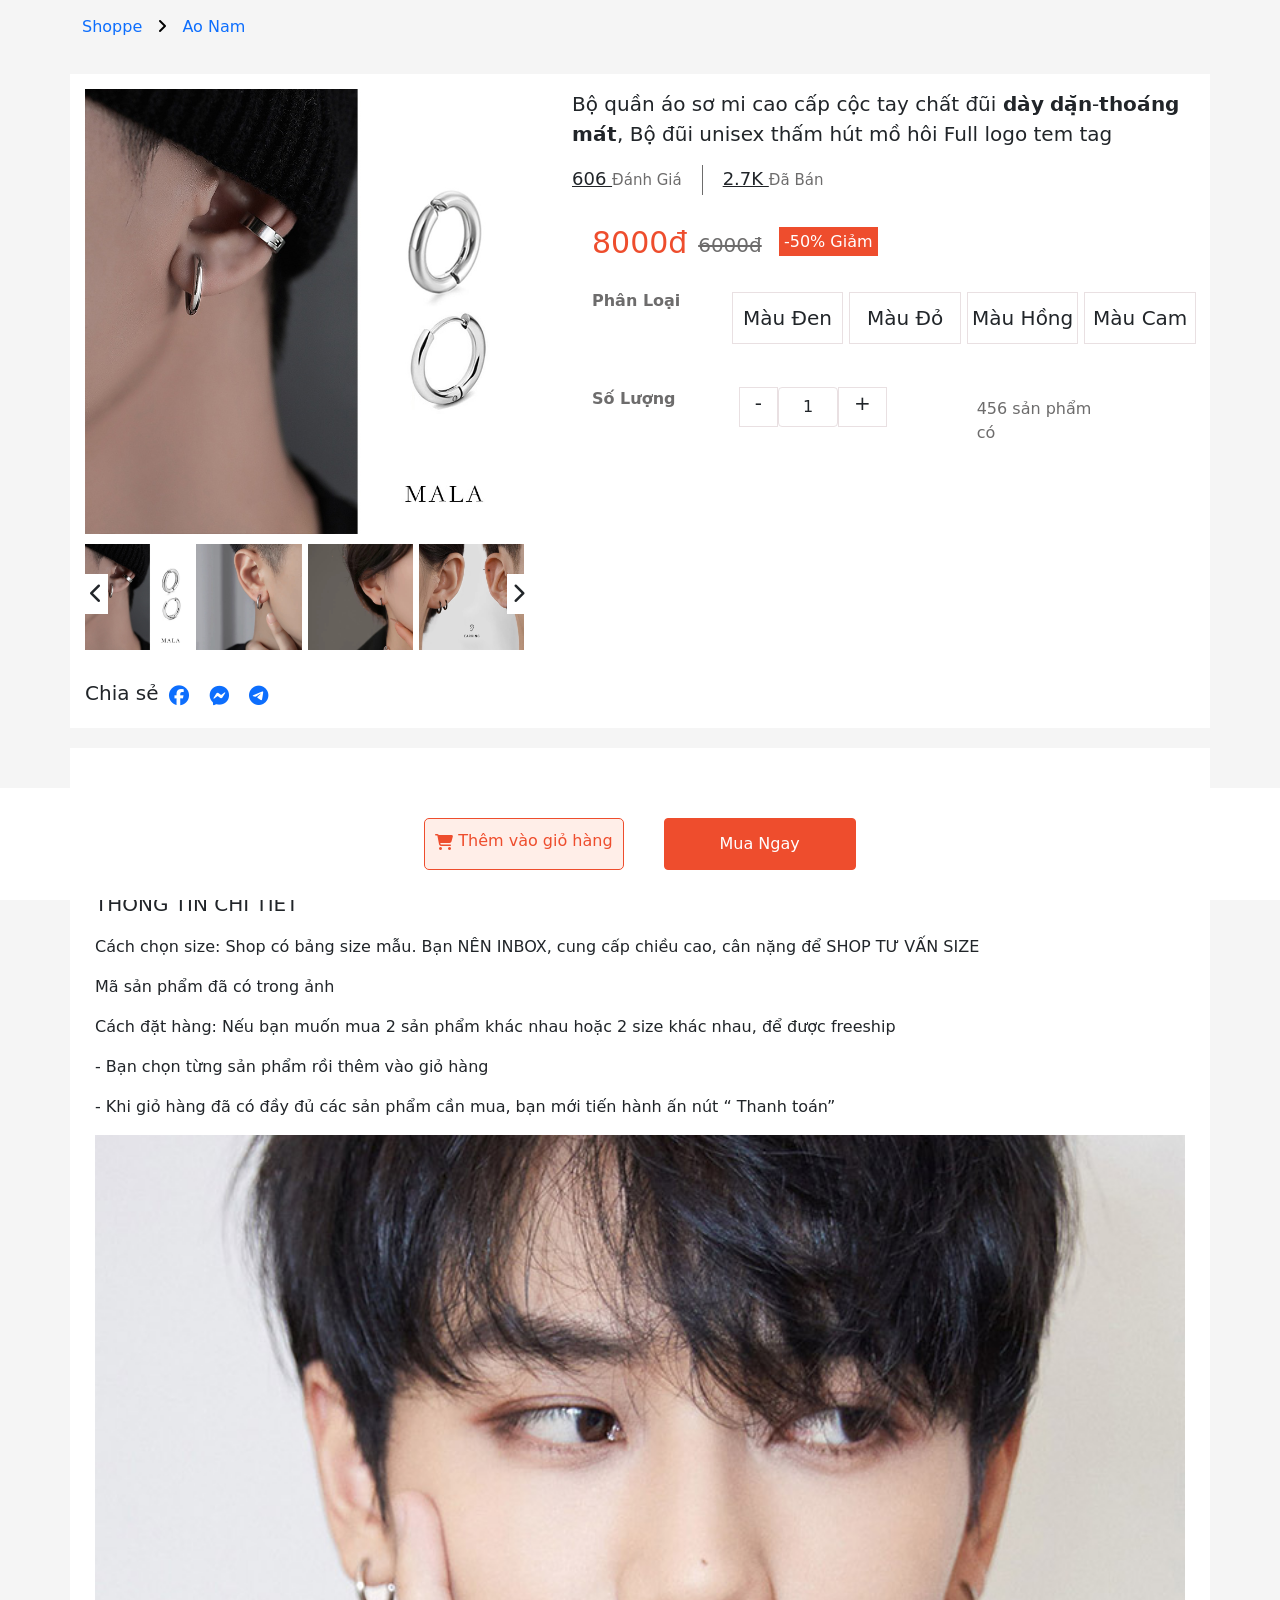
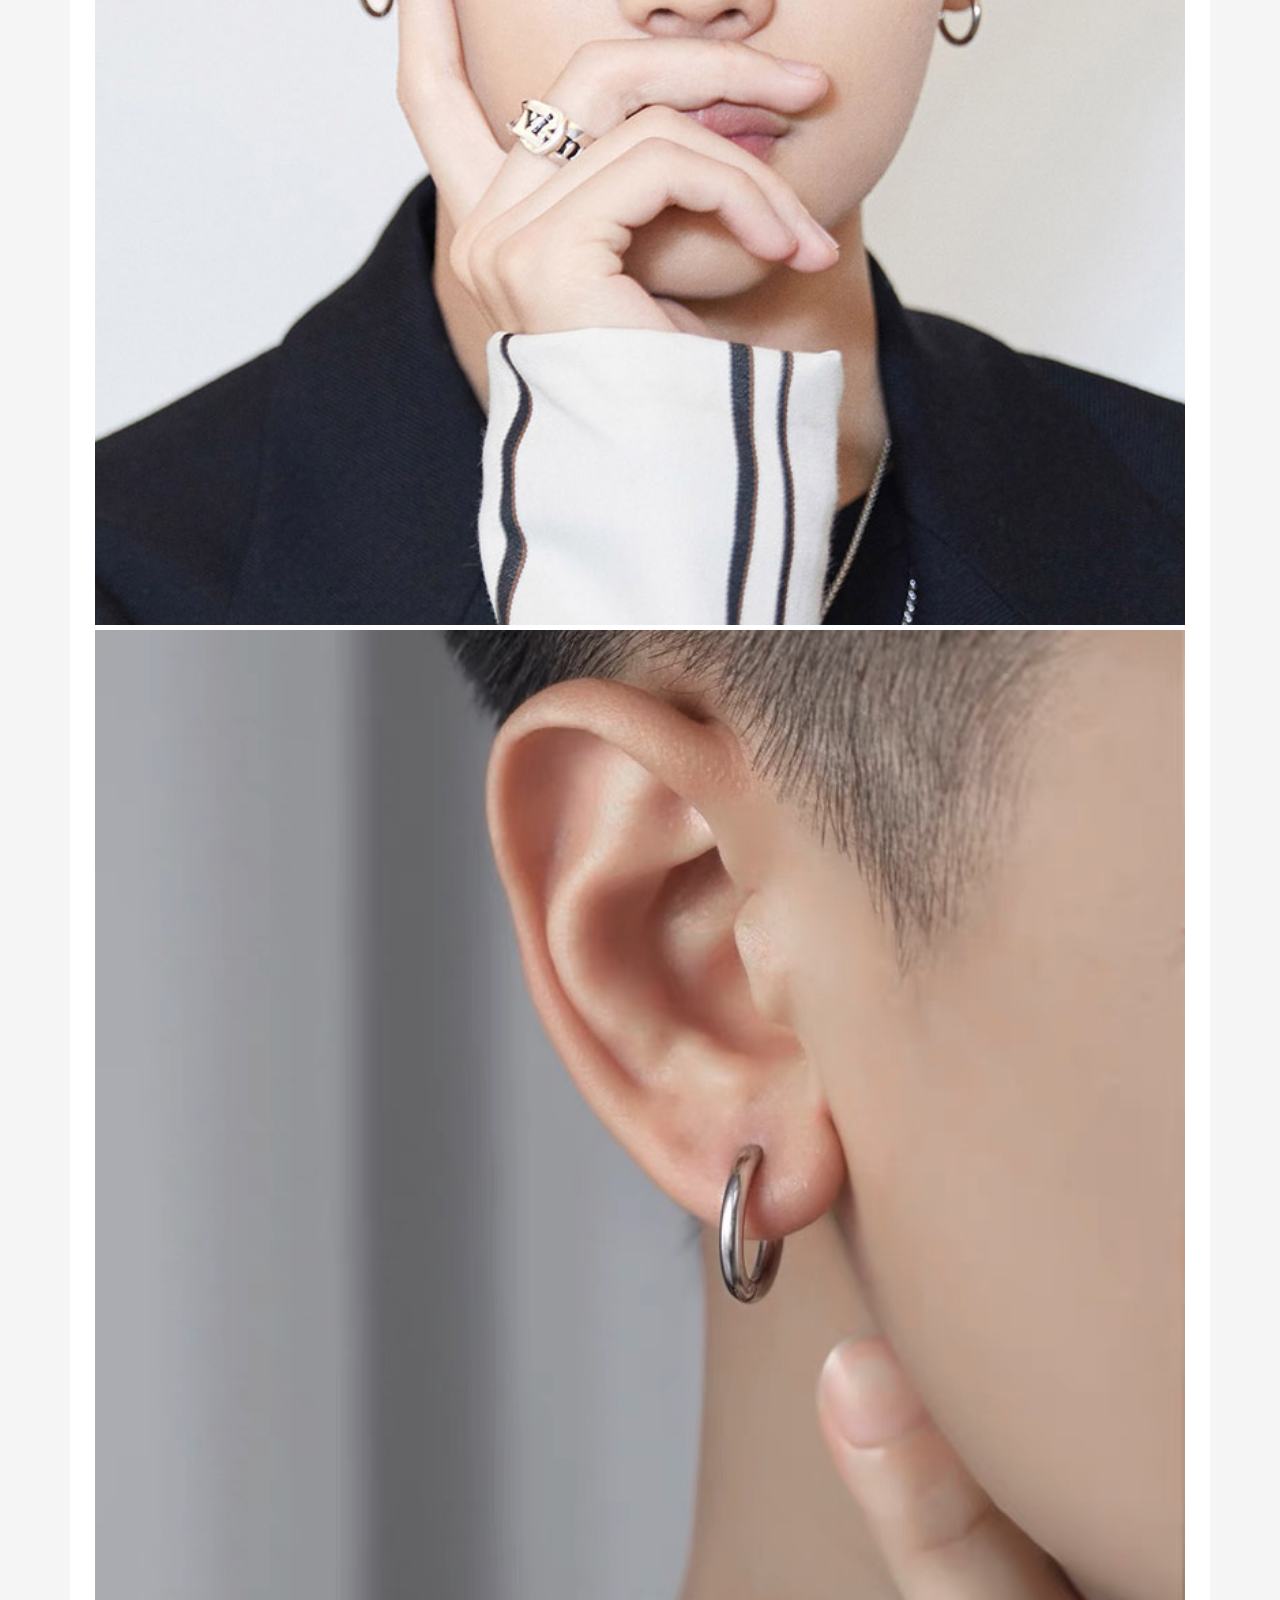
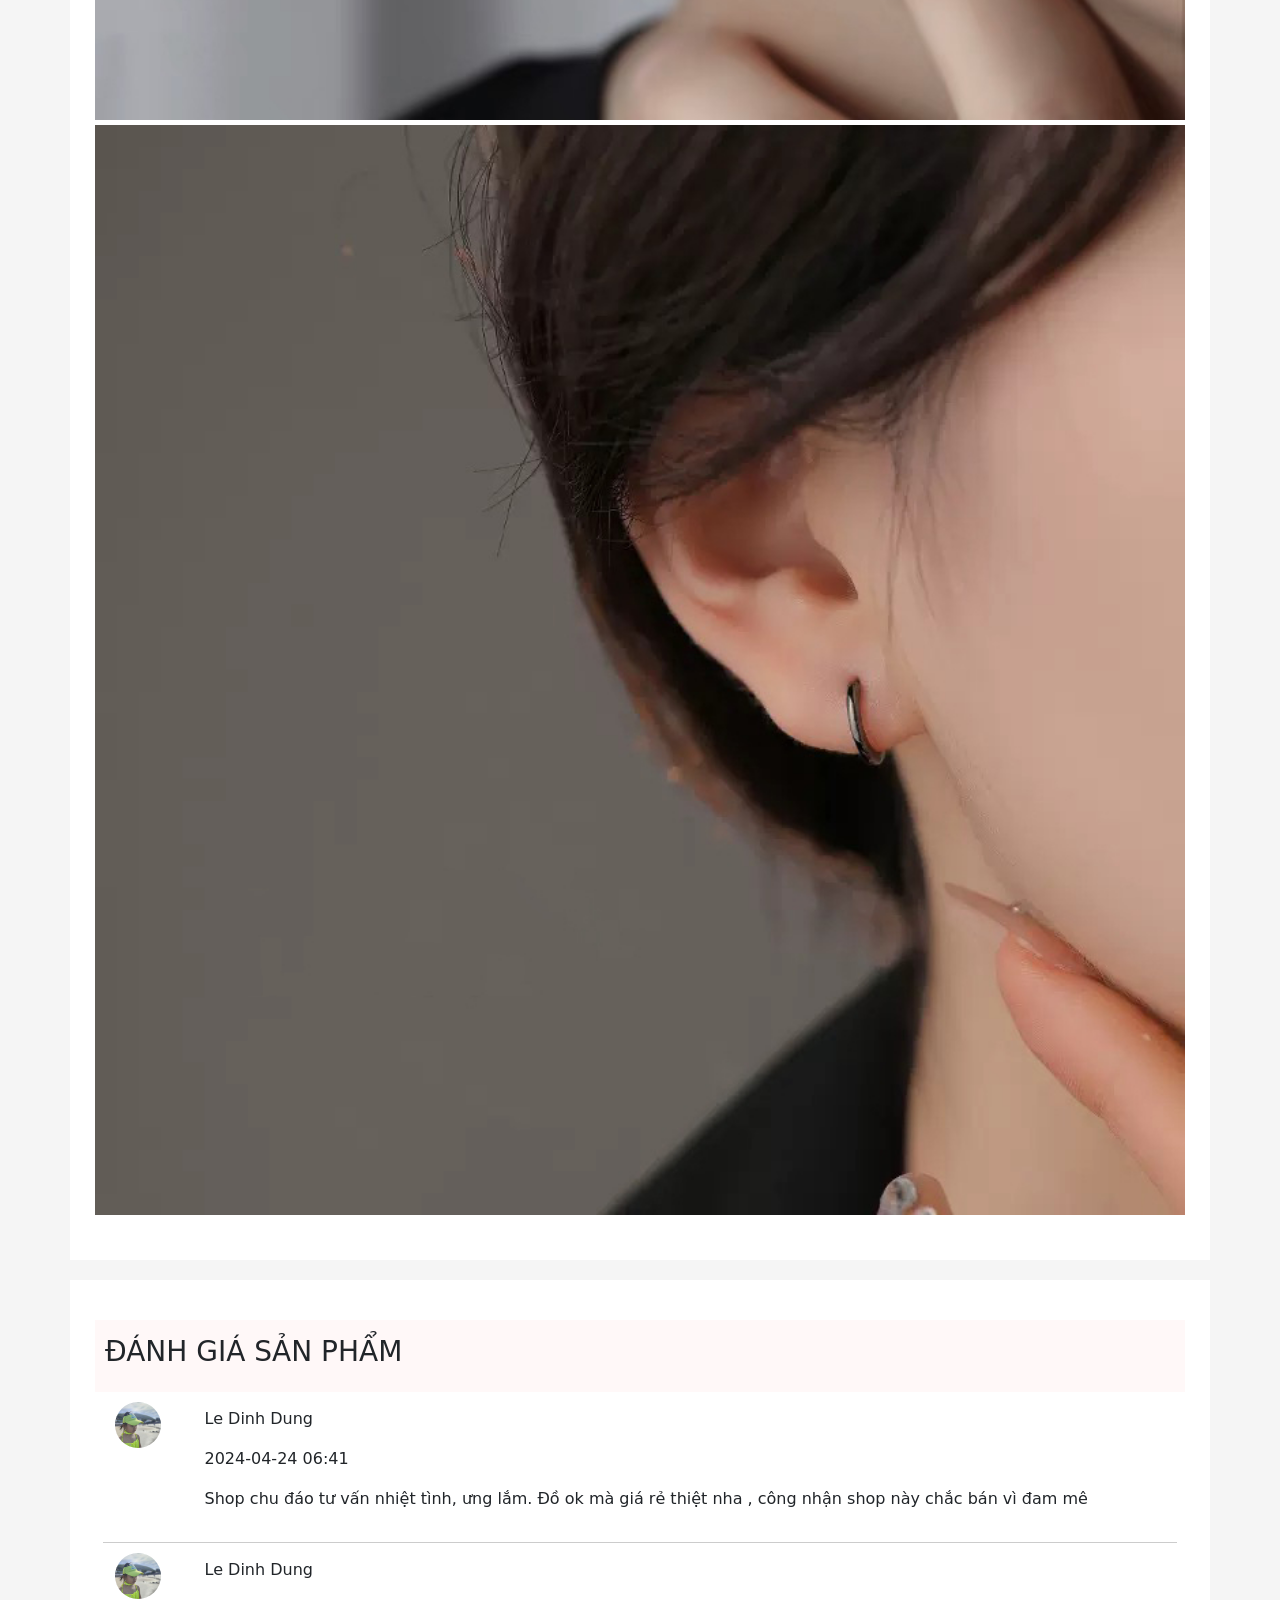
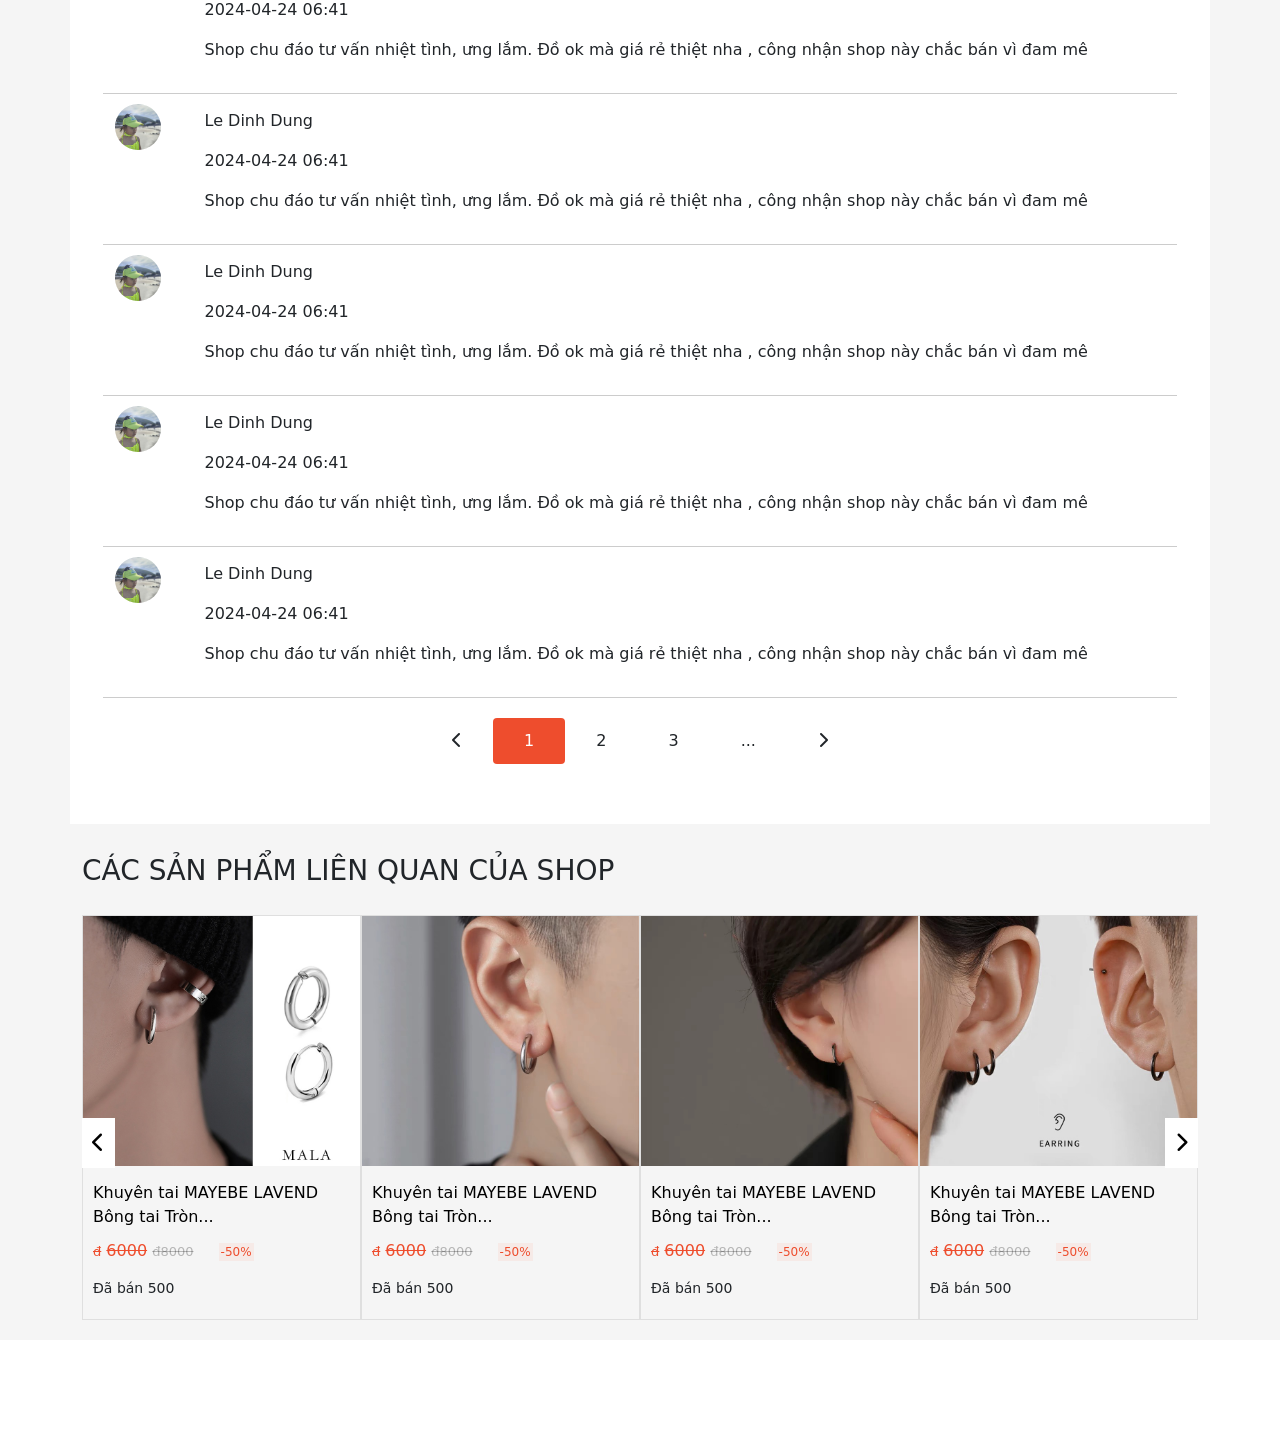
<file: index.html>
<!DOCTYPE html>
<html lang="en">
<head>
    <meta charset="UTF-8">
    <meta name="viewport" content="width=device-width, initial-scale=1.0">
    <title>Document</title>
    <link rel="stylesheet" href="./css/style.css">
    <link rel="stylesheet" href="./bootstrap-5.0.2-dist/css/bootstrap.min.css">
    <link rel="stylesheet" href="./fontawesome-free-6.5.2-web/css/all.min.css">
</head>
<body>
    <div class="product-detail">
            <div class="container container-mobile">
                <div class="row page-product__breadcrumb">
                    <div class="col-md-12 ">
                        <a href="" class="page-product-breadcrumb__item">Shoppe</a>
                        <a href="" class="page-product-breadcrumb__item"><i class="fa-solid fa-angle-right"></i></a>
                        <a href="" class="page-product-breadcrumb__item">Ao Nam</a>
                    </div>
                </div>
                <div class="row product-briefing">
                    <div class="col-md-5 list-img__product">
                        <div class="shopee-image-container">
                            <img width="100%" class="img-product__big" src="./img/d652c0b51bca7db8113ffdc261a8ef00.jpg" alt="">
                        </div>
                        <div class="slider-img d-flex">
                            <div class="btn-slider prev-img__product">
                                <i class="fa-solid fa-chevron-left"></i>
                            </div>
                            <div class="img-item d-flex" id="thumbnails">                     
                                <div class="thumbnail mb-3">
                                    <img width="95%" src="./img/d652c0b51bca7db8113ffdc261a8ef00.jpg" class="img-fluid small-image img-product" alt="Small Image 1">
                                </div>
                                <div class="thumbnail mb-3">
                                    <img width="95%" src="./img/cn-11134207-7r98o-llwynxroayw23f.jpg" class="img-fluid small-image img-product" alt="Small Image 1">
                                </div>
                                <div class="thumbnail mb-3">
                                    <img width="95%" src="./img/cn-11134207-7r98o-llwynxrocdgi6d.jpg" class="img-fluid small-image img-product" alt="Small Image 1">
                                </div>
                                <div class="thumbnail mb-3">
                                    <img width="95%" src="./img/cn-11134207-7r98o-llx174wvia7639.jpg" class="img-fluid small-image img-product" alt="Small Image 1">
                                </div>
                                <div class="thumbnail mb-3">
                                    <img width="95%" src="./img/cn-11134207-7r98o-llwynxro6r6qc8.jpg" class="img-fluid small-image img-product selected-img" alt="Small Image 1">
                                </div>
                              
                            </div>
                            <div class="btn-slider next-img__product">
                                <i class="fa-solid fa-chevron-right"></i>
                            </div>
                        </div>
                        <div class="share d-flex">
                            <h3 class="text-share">Chia sẻ</h3>
                            <div class="icon-shares d-flex">
                                <a href="" class="icon-share"><i class="fa-brands fa-facebook"></i></a>
                                <a href=""class="icon-share"><i class="fa-brands fa-facebook-messenger"></i></a>
                                <a href=""class="icon-share"><i class="fa-brands fa-telegram"></i></a>
                                
                            </div>
                        </div>
                      
                    </div>
                    <div class="col-md-7">
                        <div class="inf-product">
                            <div class="name-product">
                                <span class="text-name">Bộ quần áo sơ mi cao cấp cộc tay chất đũi 𝗱𝗮̀𝘆 𝗱𝗮̣̆𝗻-𝘁𝗵𝗼𝗮́𝗻𝗴 𝗺𝗮́𝘁, Bộ đũi unisex thấm hút mồ hôi Full logo tem tag</span>
                            </div>
                            <div class="product-statistical d-flex">
                                    <div class="review">
                                        <span class="number-review text-number">606 </span> 
                                        <span class="text-review text-statistical">Đánh Giá</span>
                                    </div>
                                    <div class="container-dash">
    
                                    </div>
                                    <div class="sold">
                                        <span class="number-sold text-number">2.7K </span> 
                                        <span class="text-sold text-statistical">  Đã Bán</span>
                                    </div>
                            </div>
                            <div class="container-inf__product">
                                <div class="price d-flex">
                                    <div class="row">
                                        <div class="col-3 col-md-3 cost">
                                            <span>8000đ</span>
                                        </div>
                                        <div class="col-2 col-md-2 price-sell">
                                            <span class="text-product__commont">6000đ</span>
                                        </div>
                                        <div class="col-5 col-md-5 container-discount">
                                            <span class="percent-discount">-50% Giảm</span>
                                        </div>
                                    </div>
                                </div>
                                <div class="color-product">
                                    <div class="row">
                                        <div class="col-md-3">
                                            <p class="title-color">Phân Loại</p>
                                        </div>
                                        <div class="col-md-9">
                                            <div class="row container-color">
                                                <div class="col-3 col-sm-3 col-md-3 select-color">
                                                    <p class="name-color">Màu Đen</p>
                                                </div>
                                                <div class="col-3 col-sm-3 col-md-3 select-color">
                                                    <p class="name-color">Màu Đỏ</p>
                                                </div>
                                                <div class="col-3 col-sm-3 col-md-3 select-color">
                                                    <p class="name-color">Màu Hồng</p>
                                                </div>
                                                <div class="col-3 col-sm-3 col-md-3 select-color">
                                                    <p class="name-color">Màu Cam</p>
                                                </div>
                                            </div>
                                            
                                        </div>
                                    </div>
                                </div>
                                <div class="quantity-product">
                                    <div class="row">
                                        <div class="col-md-3">
                                            <p class="title-quantity">Số Lượng</p>
                                        </div>
                                        <div class="col-md-9">
                                            <div class="row">
                                                <div class="col-12 col-sm-6 col-md-5 input_quantity">
                                                    <div class="d-flex btn-input__quantity">
                                                        <div class="btn-quantity reduce">-</div>
                                                        <div class="show-quantity">
                                                            <input class="form-control quantity-product__buy" type="text" value="1">
                                                        </div>
                                                        <div class="btn-quantity increase">+</div>
                                                    </div>
                                                </div>
                                                <div class="col-12 col-sm-6 col-md-7">
                                                    <div class="product-availability">
                                                        <p class="text-product__availability">456 sản phẩm có</p>
                                                    </div>
                                                </div>
                                            </div>
                                        </div>
                                    </div>
                                </div>
                                
                            </div>
                        </div>
                    </div>
                </div>
                
                <div class="row container-description__product">
                        <div class="inf-product__description">
                            <div class="header-product__description">
                                <h3 class="title-header__description">MÔ TẢ SẢN PHẨM</h3>
                            </div>
                            <div class="content-inf-product__description">
                                <div class="text-inf-product__description">
                                    <p class="title-text">THÔNG TIN CHI TIẾT</p>
                                    <p class="text-product__description">Cách chọn size: Shop có bảng size mẫu. Bạn NÊN INBOX, cung cấp chiều cao, cân nặng để SHOP TƯ VẤN SIZE</p>
                                    <p class="text-product__description">Mã sản phẩm đã có trong ảnh</p>
                                    <p class="text-product__description">Cách đặt hàng: Nếu bạn muốn mua 2 sản phẩm khác nhau hoặc 2 size khác nhau, để được freeship</p>
                                    <p class="text-product__description">- Bạn chọn từng sản phẩm rồi thêm vào giỏ hàng</p>
                                    <p class="text-product__description">- Khi giỏ hàng đã có đầy đủ các sản phẩm cần mua, bạn mới tiến hành ấn nút “ Thanh toán”</p>
                                    <div class="list-img-product">
                                        <img width="100%" class="img-product" src="./img/cn-11134207-7r98o-llwynxro6r6qc8.jpg" alt="">
                                        <img width="100%" class="img-product" src="./img/cn-11134207-7r98o-llwynxroayw23f.jpg" alt="">
                                        <img width="100%" class="img-product" src="./img/cn-11134207-7r98o-llwynxrocdgi6d.jpg" alt="">
                                    </div>
                                </div>
                                <div class="container-toggle">
                                    <button id="toggle-details" class="btn btn-toggle">Xem thêm</button>
                                </div>
                               
                            </div>
                        </div>
                </div>
                <div class="row container-review__product">
                    <div class="review-product">
                        <div class="header-review__product">
                            <h3 class="title-header__review">ĐÁNH GIÁ SẢN PHẨM</h3>
                        </div>
                        <div class="content-product__review">
                            <div class="list-review__product">
                                <div class="item-review__product">
                                    <div class="row inf-review__product">
                                        <div class="col-md-1">
                                            <img src="./img/nguoi.jpg" class="avatar-review" alt="">
                                        </div>
                                        <div class="col-md-11">
                                            <div class="inf-review">
                                                <div class="name-user__review">
                                                    <p class="text-name">Le Dinh Dung</p>
                                                </div>
                                                <div class="time-user__review">
                                                    <p class="time-review">2024-04-24 06:41</p>
                                                </div>
                                                <div class="content-review">
                                                    <p class="text-content">Shop chu đáo tư vấn nhiệt tình, ưng lắm. Đồ ok mà giá rẻ thiệt nha , công nhận shop này chắc bán vì đam mê</p>
                                                </div>
                                            </div>
                                        </div>
                                    </div>
                                    <div class="row inf-review__product">
                                        <div class="col-md-1">
                                            <img src="./img/nguoi.jpg" class="avatar-review" alt="">
                                        </div>
                                        <div class="col-md-11">
                                            <div class="inf-review">
                                                <div class="name-user__review">
                                                    <p class="text-name">Le Dinh Dung</p>
                                                </div>
                                                <div class="time-user__review">
                                                    <p class="time-review">2024-04-24 06:41</p>
                                                </div>
                                                <div class="content-review">
                                                    <p class="text-content">Shop chu đáo tư vấn nhiệt tình, ưng lắm. Đồ ok mà giá rẻ thiệt nha , công nhận shop này chắc bán vì đam mê</p>
                                                </div>
                                            </div>
                                        </div>
                                    </div>
                                    <div class="row inf-review__product">
                                        <div class="col-md-1">
                                            <img src="./img/nguoi.jpg" class="avatar-review" alt="">
                                        </div>
                                        <div class="col-md-11">
                                            <div class="inf-review">
                                                <div class="name-user__review">
                                                    <p class="text-name">Le Dinh Dung</p>
                                                </div>
                                                <div class="time-user__review">
                                                    <p class="time-review">2024-04-24 06:41</p>
                                                </div>
                                                <div class="content-review">
                                                    <p class="text-content">Shop chu đáo tư vấn nhiệt tình, ưng lắm. Đồ ok mà giá rẻ thiệt nha , công nhận shop này chắc bán vì đam mê</p>
                                                </div>
                                            </div>
                                        </div>
                                    </div>
                                    <div class="row inf-review__product">
                                        <div class="col-md-1">
                                            <img src="./img/nguoi.jpg" class="avatar-review" alt="">
                                        </div>
                                        <div class="col-md-11">
                                            <div class="inf-review">
                                                <div class="name-user__review">
                                                    <p class="text-name">Le Dinh Dung</p>
                                                </div>
                                                <div class="time-user__review">
                                                    <p class="time-review">2024-04-24 06:41</p>
                                                </div>
                                                <div class="content-review">
                                                    <p class="text-content">Shop chu đáo tư vấn nhiệt tình, ưng lắm. Đồ ok mà giá rẻ thiệt nha , công nhận shop này chắc bán vì đam mê</p>
                                                </div>
                                            </div>
                                        </div>
                                    </div>
                                    <div class="row inf-review__product">
                                        <div class="col-md-1">
                                            <img src="./img/nguoi.jpg" class="avatar-review" alt="">
                                        </div>
                                        <div class="col-md-11">
                                            <div class="inf-review">
                                                <div class="name-user__review">
                                                    <p class="text-name">Le Dinh Dung</p>
                                                </div>
                                                <div class="time-user__review">
                                                    <p class="time-review">2024-04-24 06:41</p>
                                                </div>
                                                <div class="content-review">
                                                    <p class="text-content">Shop chu đáo tư vấn nhiệt tình, ưng lắm. Đồ ok mà giá rẻ thiệt nha , công nhận shop này chắc bán vì đam mê</p>
                                                </div>
                                            </div>
                                        </div>
                                    </div>
                                    <div class="row inf-review__product">
                                        <div class="col-md-1">
                                            <img src="./img/nguoi.jpg" class="avatar-review" alt="">
                                        </div>
                                        <div class="col-md-11">
                                            <div class="inf-review">
                                                <div class="name-user__review">
                                                    <p class="text-name">Le Dinh Dung</p>
                                                </div>
                                                <div class="time-user__review">
                                                    <p class="time-review">2024-04-24 06:41</p>
                                                </div>
                                                <div class="content-review">
                                                    <p class="text-content">Shop chu đáo tư vấn nhiệt tình, ưng lắm. Đồ ok mà giá rẻ thiệt nha , công nhận shop này chắc bán vì đam mê</p>
                                                </div>
                                            </div>
                                        </div>
                                    </div>
                                </div>
                            </div>
                            <div class="shopee-page-controller full-height d-flex justify-content-center align-items-center">
                                <div class="row">
                                    <div class="list-page d-flex">
                                        <button class="btn-prev btn"><i class="fa-solid fa-chevron-left"></i></button>
                                        <button class="page-item btn selected">1</button>
                                        <button class="page-item btn ">2</button>
                                        <button class="page-item btn ">3</button>
                                        <button class="page-item btn ">...</button>
                                        <button  class="btn-next btn "><i class="fa-solid fa-chevron-right"></i></button>
                                    </div>
                                </div>
                               
                            </div>
                        </div>
                    </div>
                </div>
                <div class="row other-product">
                    <div class="header-other__product">
                        <h3 class="title-header-other__product">CÁC SẢN PHẨM LIÊN QUAN CỦA SHOP</h3>
                    </div>
                    <div class="content-other__product">
                        <div class="slider-product d-flex">
                            <div class="btn-slider prev-product">
                                <i class="fa-solid fa-chevron-left"></i>
                            </div>
                            <div class="product-item d-flex" id="products">                     
                                <div class=" inf-product">
                                    <img width="100%" height="250px" src="./img/d652c0b51bca7db8113ffdc261a8ef00.jpg" class="img-product" alt="">
                                    <div class="text-product">
                                        <a href="" class="name-product">Khuyên tai MAYEBE LAVEND Bông tai Tròn...</a>
                                        <div class="price">
                                            <span class="text-product__commont unit">đ</span>
                                            <span class="text-product__commont price_sell">6000</span>
                                            <span class=cost>đ8000</span>
                                            <span class="percent-discount">-50%</span>
                                        </div>
                                        <div class="text-sold">
                                            Đã bán 500
                                        </div>
                                    </div>
                                </div>
                                <div class=" inf-product">
                                    <img width="100%" height="250px" src="./img/cn-11134207-7r98o-llwynxroayw23f.jpg" class="img-product" alt="">
                                    <div class="text-product">
                                        <a href="" class="name-product">Khuyên tai MAYEBE LAVEND Bông tai Tròn...</a>
                                        <div class="price">
                                            <span class="text-product__commont unit">đ</span>
                                            <span class="text-product__commont price_sell">6000</span>
                                            <span class=cost>đ8000</span>
                                            <span class="percent-discount">-50%</span>
                                        </div>
                                        <div class="text-sold">
                                            Đã bán 500
                                        </div>
                                    </div>
                                </div>
                                <div class=" inf-product">
                                    <img width="100%" height="250px" src="./img/cn-11134207-7r98o-llwynxrocdgi6d.jpg" class="img-product" alt="">
                                    <div class="text-product">
                                        <a href="" class="name-product">Khuyên tai MAYEBE LAVEND Bông tai Tròn...</a>
                                        <div class="price">
                                            <span class="text-product__commont unit">đ</span>
                                            <span class="text-product__commont price_sell">6000</span>
                                            <span class=cost>đ8000</span>
                                            <span class="percent-discount">-50%</span>
                                        </div>
                                        <div class="text-sold">
                                            Đã bán 500
                                        </div>
                                    </div>
                                </div>
                                <div class=" inf-product">
                                    <img width="100%" height="250px" src="./img/cn-11134207-7r98o-llx174wvia7639.jpg" class="img-product" alt="">
                                    <div class="text-product">
                                        <a href="" class="name-product">Khuyên tai MAYEBE LAVEND Bông tai Tròn...</a>
                                        <div class="price">
                                            <span class="text-product__commont unit">đ</span>
                                            <span class="text-product__commont price_sell">6000</span>
                                            <span class=cost>đ8000</span>
                                            <span class="percent-discount">-50%</span>
                                        </div>
                                        <div class="text-sold">
                                            Đã bán 500
                                        </div>
                                    </div>
                                </div>
                                <div class=" inf-product">
                                    <img width="100%" height="250px" src="./img/vn-50009109-40d9185a5eb07ec1ccbcc4d94fb92656.png" class="img-product" alt="">
                                    <div class="text-product">
                                        <a href="" class="name-product">Khuyên tai MAYEBE LAVEND Bông tai Tròn...</a>
                                        <div class="price">
                                            <span class="text-product__commont unit">đ</span>
                                            <span class="text-product__commont price_sell">6000</span>
                                            <span class=cost>đ8000</span>
                                            <span class="percent-discount">-50%</span>
                                        </div>
                                        <div class="text-sold">
                                            Đã bán 500
                                        </div>
                                    </div>
                                </div>
                                <div class=" inf-product">
                                    <img width="100%" height="250px" src="./img/cn-11134207-7r98o-llx174wvia7639.jpg" class="img-product" alt="">
                                    <div class="text-product">
                                        <a href="" class="name-product">Khuyên tai MAYEBE LAVEND Bông tai Tròn...</a>
                                        <div class="price">
                                            <span class="text-product__commont unit">đ</span>
                                            <span class="text-product__commont price_sell">6000</span>
                                            <span class=cost>đ8000</span>
                                            <span class="percent-discount">-50%</span>
                                        </div>
                                        <div class="text-sold">
                                            Đã bán 500
                                        </div>
                                    </div>
                                </div>
                                <div class=" inf-product">
                                    <img width="100%" height="250px" src="./img/cn-11134207-7r98o-llx174wvia7639.jpg" class="img-product" alt="">
                                    <div class="text-product">
                                        <a href="" class="name-product">Khuyên tai MAYEBE LAVEND Bông tai Tròn...</a>
                                        <div class="price">
                                            <span class="text-product__commont unit">đ</span>
                                            <span class="text-product__commont price_sell">6000</span>
                                            <span class=cost>đ8000</span>
                                            <span class="percent-discount">-50%</span>
                                        </div>
                                        <div class="text-sold">
                                            Đã bán 500
                                        </div>
                                    </div>
                                </div>
                                <div class=" inf-product">
                                    <img width="100%" height="250px" src="./img/cn-11134207-7r98o-llx174wvia7639.jpg" class="img-product" alt="">
                                    <div class="text-product">
                                        <a href="" class="name-product">Khuyên tai MAYEBE LAVEND Bông tai Tròn...</a>
                                        <div class="price">
                                            <span class="text-product__commont unit">đ</span>
                                            <span class="text-product__commont price_sell">6000</span>
                                            <span class=cost>đ8000</span>
                                            <span class="percent-discount">-50%</span>
                                        </div>
                                        <div class="text-sold">
                                            Đã bán 500
                                        </div>
                                    </div>
                                </div>
                            </div>
                            <div class="btn-slider next-product">
                                <i class="fa-solid fa-chevron-right"></i>
                            </div>
                        </div>
                    </div>
                </div>
            </div>
            <div class="btn-group full-height d-flex justify-content-center align-items-center">
                <div class="btn-addcart ">
                    <div class="text-btn__addcart d-flex">
                        <i class="fa-solid fa-cart-shopping"></i>
                        <p class="text-addcart">Thêm vào giỏ hàng</p>
                    </div>
                    
                </div>
                <div class="btn-buy">
                    <button class="btn btn-submit">Mua Ngay</button>
                </div>
            </div>
    </div>
</body>
</html>
<script src="./js/jquery-3.7.1.min.js"></script>
<script src="./js/main.js"></script>
</file>
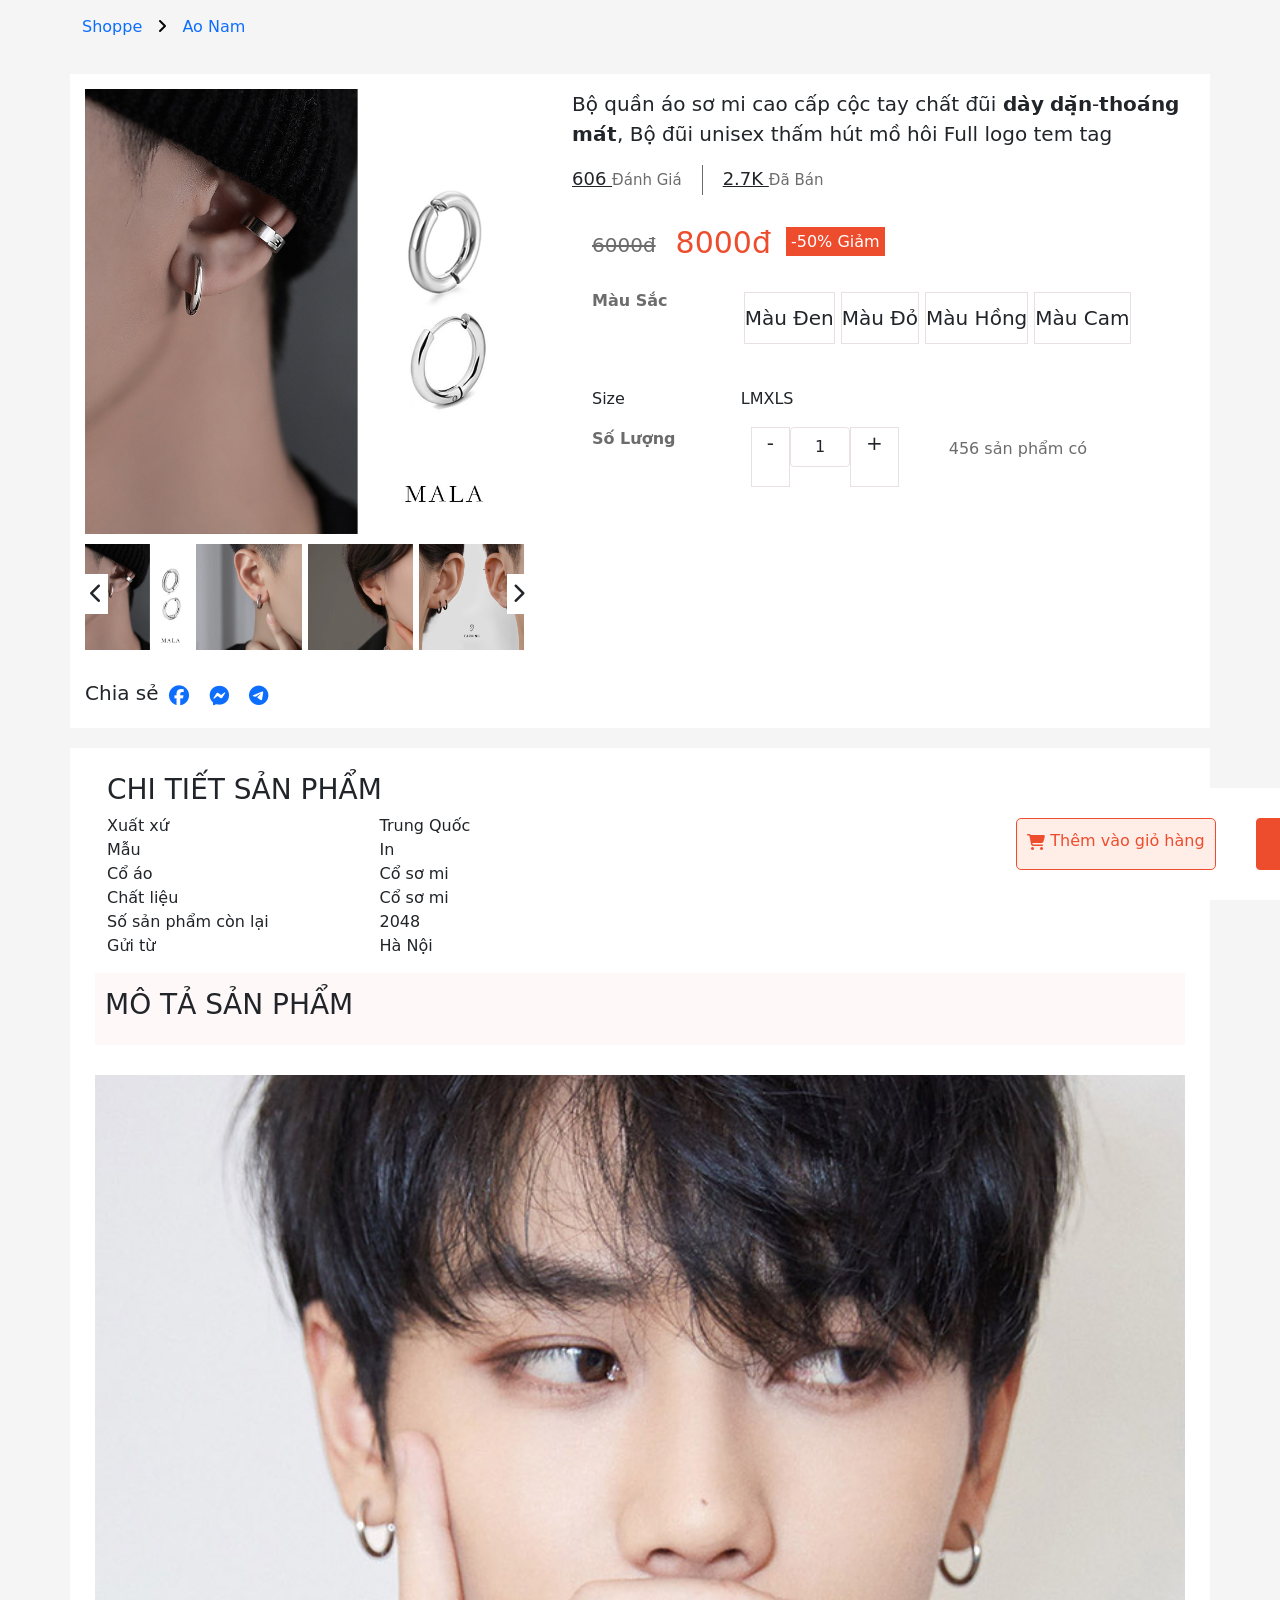
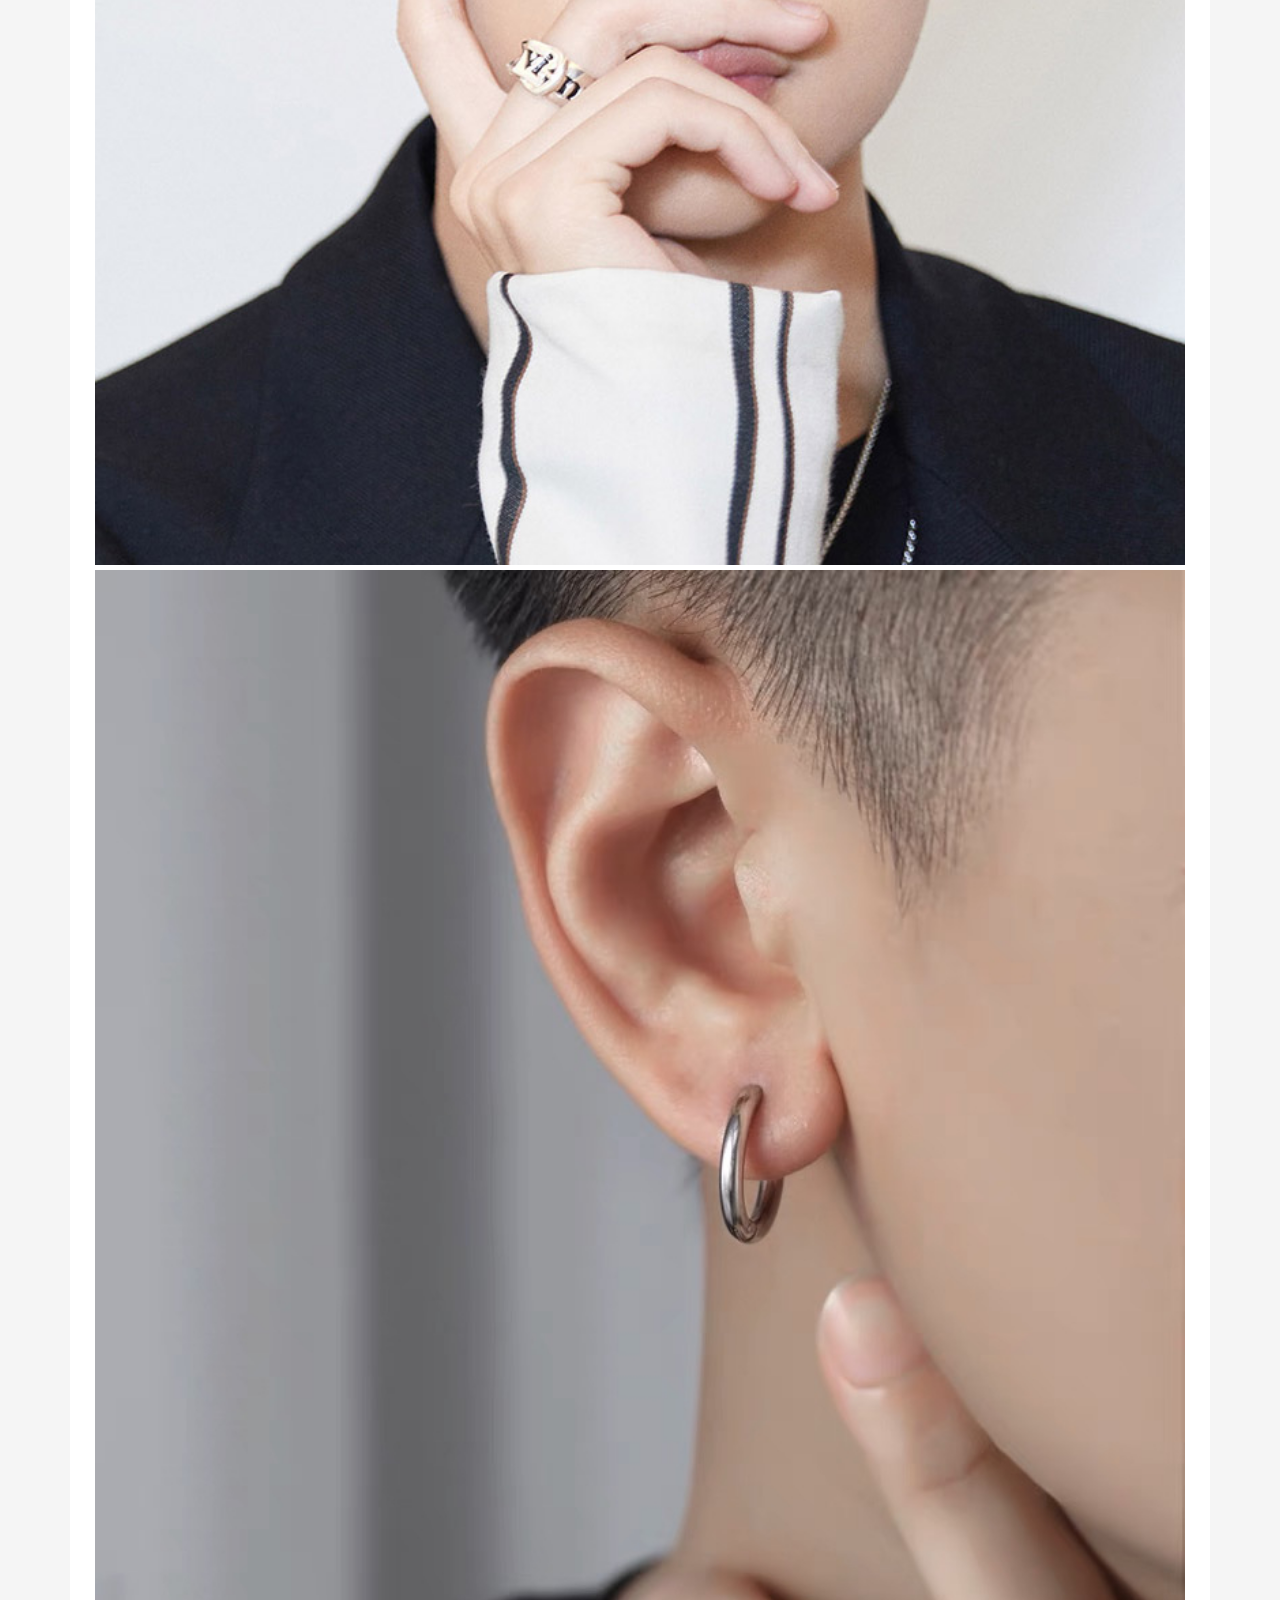
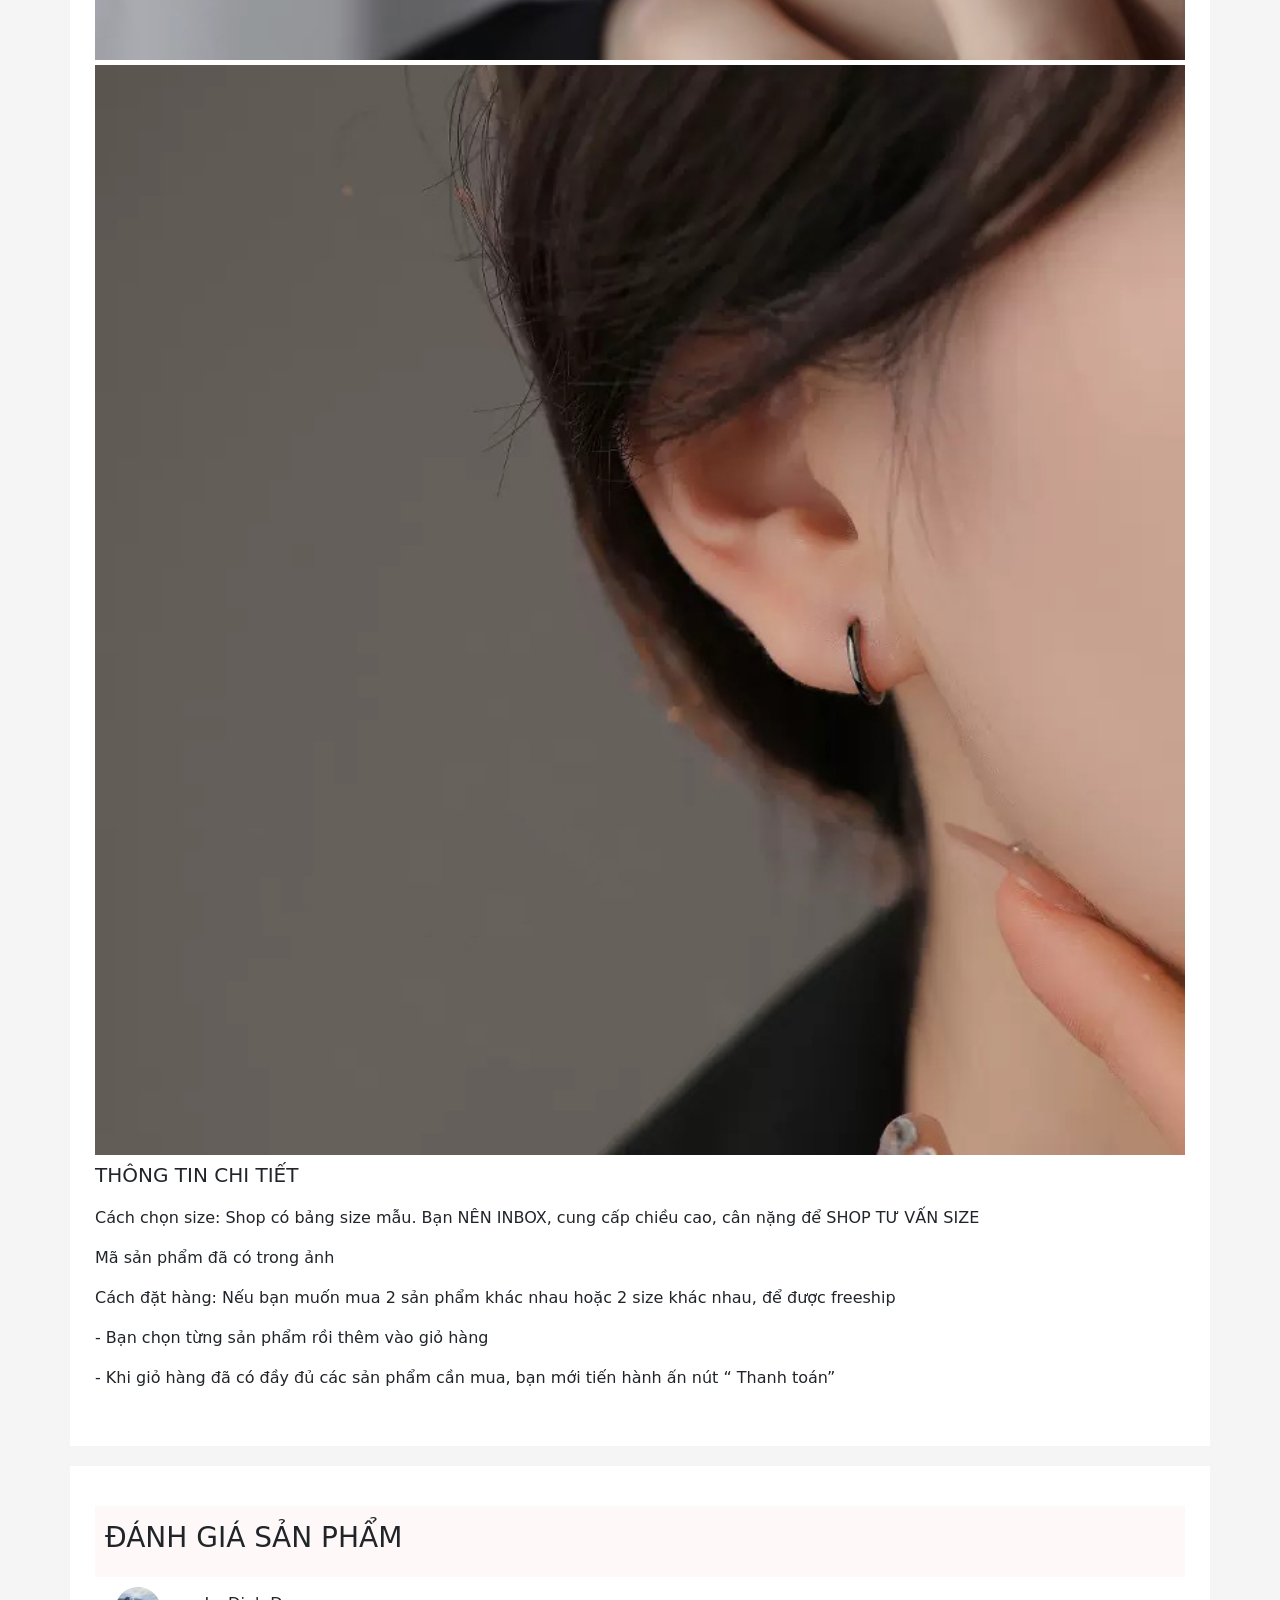
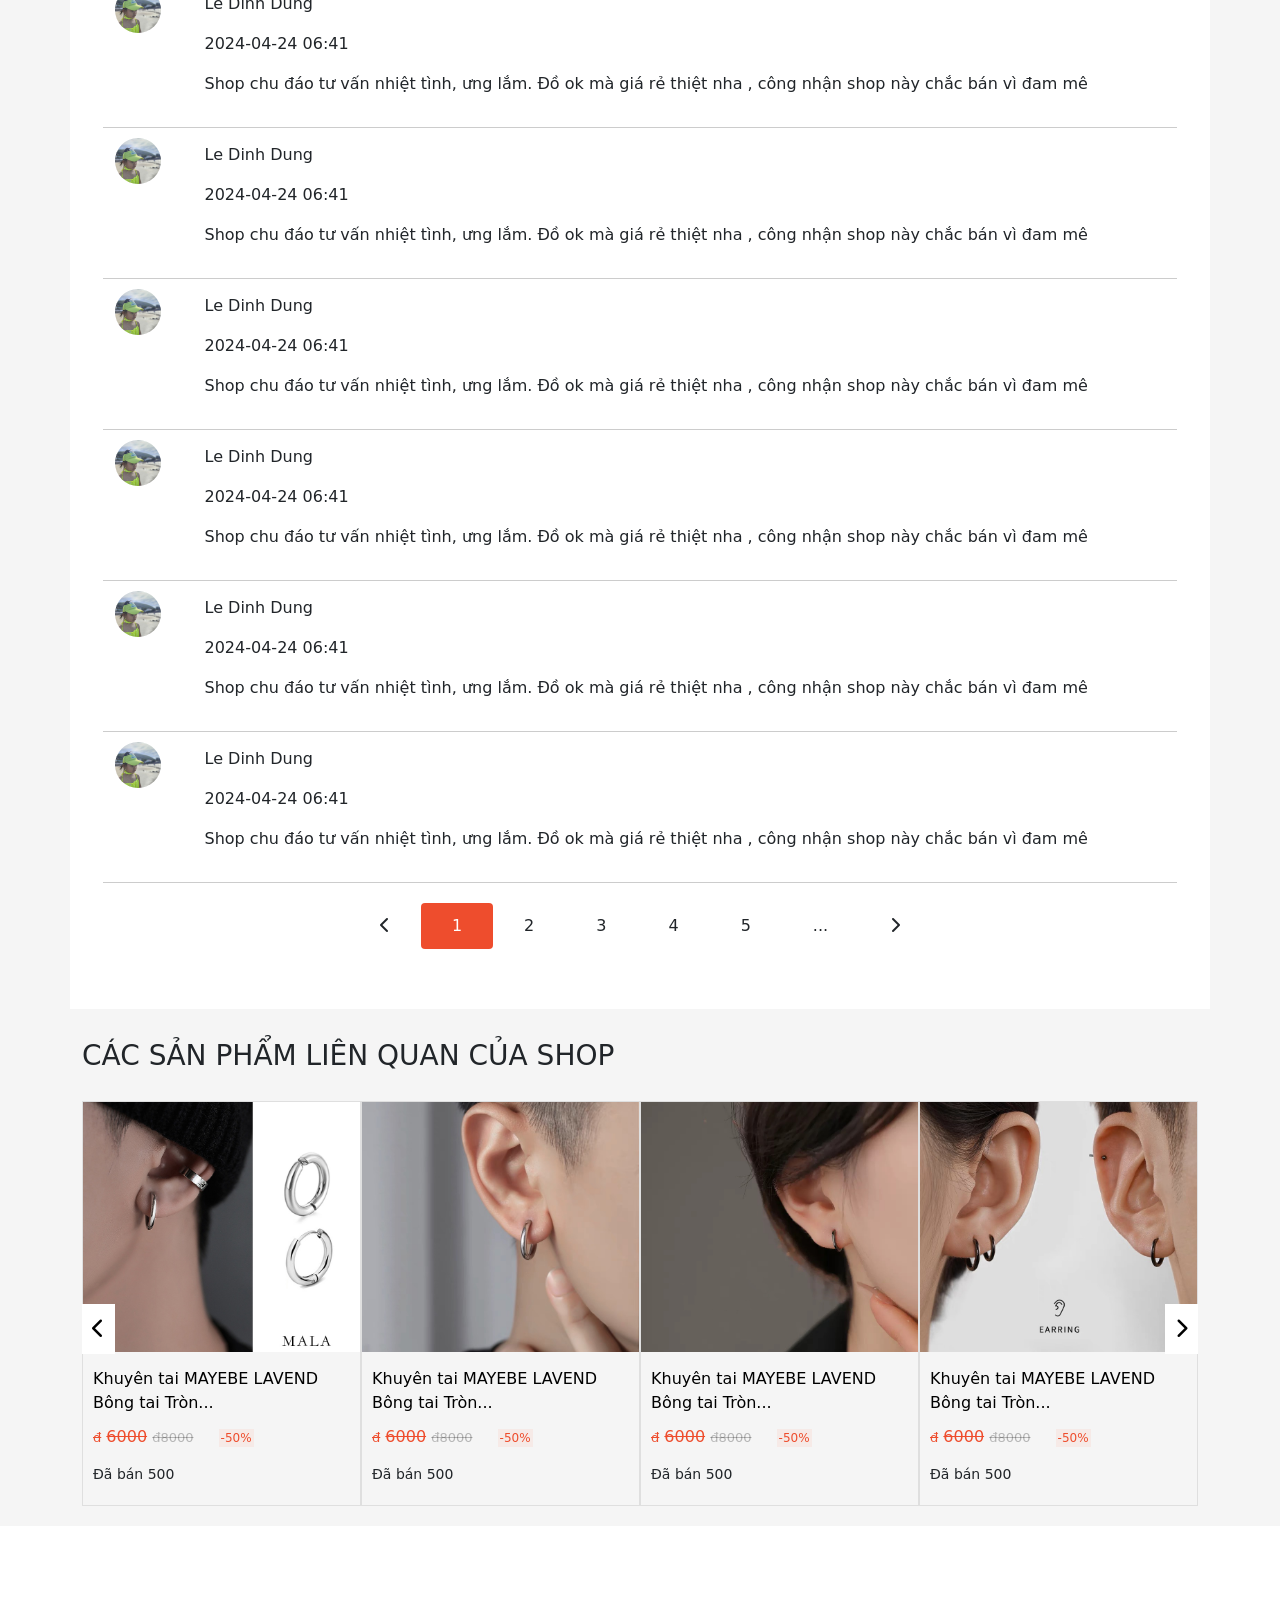
<file: detail.html>
<!DOCTYPE html>
<html lang="en">
<head>
    <meta charset="UTF-8">
    <meta name="viewport" content="width=device-width, initial-scale=1.0">
    <title>Document</title>
    <link rel="stylesheet" href="./css/style.css">
    <link rel="stylesheet" href="./bootstrap-5.0.2-dist/css/bootstrap.min.css">
    <link rel="stylesheet" href="../fontawesome-free-6.5.2-web/css/all.min.css">
</head>
<body>
    <div class="product-detail">
        <div class="container">
            <div class="row page-product__breadcrumb">
                <div class="col-md-12 ">
                    <a href="" class="page-product-breadcrumb__item">Shoppe</a>
                    <a href="" class="page-product-breadcrumb__item"><i class="fa-solid fa-angle-right"></i></a>
                    <a href="" class="page-product-breadcrumb__item">Ao Nam</a>
                </div>
            </div>
            <div class="row product-briefing">
                <div class="col-md-5 list-img__product">
                    <div class="shopee-image-container">
                        <img width="100%" class="img-product__big" src="./img/d652c0b51bca7db8113ffdc261a8ef00.jpg" alt="">
                    </div>
                    <div class="slider-img d-flex">
                        <div class="btn-slider prev-img__product">
                            <i class="fa-solid fa-chevron-left"></i>
                        </div>
                        <div class="img-item d-flex" id="thumbnails">                     
                            <div class="thumbnail mb-3">
                                <img width="95%" src="./img/d652c0b51bca7db8113ffdc261a8ef00.jpg" class="img-fluid small-image img-product" alt="Small Image 1">
                            </div>
                            <div class="thumbnail mb-3">
                                <img width="95%" src="./img/cn-11134207-7r98o-llwynxroayw23f.jpg" class="img-fluid small-image img-product" alt="Small Image 1">
                            </div>
                            <div class="thumbnail mb-3">
                                <img width="95%" src="./img/cn-11134207-7r98o-llwynxrocdgi6d.jpg" class="img-fluid small-image img-product" alt="Small Image 1">
                            </div>
                            <div class="thumbnail mb-3">
                                <img width="95%" src="./img/cn-11134207-7r98o-llx174wvia7639.jpg" class="img-fluid small-image img-product" alt="Small Image 1">
                            </div>
                            <div class="thumbnail mb-3">
                                <img width="95%" src="./img/cn-11134207-7r98o-llwynxro6r6qc8.jpg" class="img-fluid small-image img-product selected-img" alt="Small Image 1">
                            </div>
                          
                        </div>
                        <div class="btn-slider next-img__product">
                            <i class="fa-solid fa-chevron-right"></i>
                        </div>
                    </div>
                    <div class="share d-flex">
                        <h3 class="text-share">Chia sẻ</h3>
                        <div class="icon-shares d-flex">
                            <a href="" class="icon-share"><i class="fa-brands fa-facebook"></i></a>
                            <a href=""class="icon-share"><i class="fa-brands fa-facebook-messenger"></i></a>
                            <a href=""class="icon-share"><i class="fa-brands fa-telegram"></i></a>
                            
                        </div>
                    </div>
                  
                </div>
                <div class="col-md-7">
                    <div class="inf-product">
                        <div class="name-product">
                            <span class="text-name">Bộ quần áo sơ mi cao cấp cộc tay chất đũi 𝗱𝗮̀𝘆 𝗱𝗮̣̆𝗻-𝘁𝗵𝗼𝗮́𝗻𝗴 𝗺𝗮́𝘁, Bộ đũi unisex thấm hút mồ hôi Full logo tem tag</span>
                        </div>
                        <div class="product-statistical d-flex">
                                <div class="review">
                                    <span class="number-review text-number">606 </span> 
                                    <span class="text-review text-statistical">Đánh Giá</span>
                                </div>
                                <div class="container-dash">

                                </div>
                                <div class="sold">
                                    <span class="number-sold text-number">2.7K </span> 
                                    <span class="text-sold text-statistical">  Đã Bán</span>
                                </div>
                        </div>
                        <div class="container-inf__product">
                            <div class="price d-flex">
                                <div class="price-sell">
                                    <span class="text-product__commont">6000đ</span>
                                </div>
                               
                                <span class=cost>8000đ</span>
                                <div class="container-discount">
                                    <span class="percent-discount">-50% Giảm</span>
                                </div>
                               
                            </div>
                            <div class="color-product">
                                <div class="row">
                                    <div class="col-md-3">
                                        <p class="title-color">Màu Sắc</p>
                                    </div>
                                    <div class="col-md-9 d-flex">
                                        <div class="select-color">
                                            <p class="name-color">Màu Đen</p>
                                        </div>
                                        <div class="select-color">
                                            <p class="name-color">Màu Đỏ</p>
                                        </div>
                                        <div class="select-color">
                                            <p class="name-color">Màu Hồng</p>
                                        </div>
                                        <div class="select-color">
                                            <p class="name-color">Màu Cam</p>
                                        </div>
                                    </div>
                                </div>
                            </div>
                            <div class="size-product">
                                <div class="row">
                                    <div class="col-md-3">
                                        <p class="title-size">Size</p>
                                    </div>
                                    <div class="col-md-9 d-flex">
                                        <div class="select-size">
                                            <p class="name-size">L</p>
                                        </div>
                                        <div class="select-size">
                                            <p class="name-size">M</p>
                                        </div>
                                        <div class="select-size">
                                            <p class="name-size">XL</p>
                                        </div>
                                        <div class="select-size">
                                            <p class="name-size">S</p>
                                        </div>
                                        
                                    </div>
                                </div>
                            </div>
                            <div class="quantity-product">
                                    <div class="row">
                                        <div class="col-md-3">
                                            <p class="title-quantity">Số Lượng</p>
                                        </div>
                                        <div class="col-md-9 d-flex">
                                            <div class="d-flex btn-input__quantity">
                                                <div class="btn-quantity reduce">
                                                    -
                                                </div>
                                                <div class="show-quantity">
                                                    <input class="form-control quantity-product__buy" type="text" value="1">
                                                </div>
                                                <div class="btn-quantity increase">
                                                    +
                                                </div>
                                            </div>
                                            <div class="product-availability">
                                                <p class="text-product__availability">456 sản phẩm có</p>
                                            </div>
                                        </div>
                                    </div>
                            </div>
                            <div class="btn-group full-height d-flex justify-content-center align-items-center">
                                <div class="btn-addcart ">
                                    <div class="text-btn__addcart d-flex">
                                        <i class="fa-solid fa-cart-shopping"></i>
                                        <p class="text-addcart">Thêm vào giỏ hàng</p>
                                    </div>
                                   
                                </div>
                                <div class="btn-buy">
                                    <button class="btn btn-submit">Mua Ngay</button>
                                </div>
                            </div>
                        </div>
                    </div>
                </div>
            </div>
            <div class="row container-description__product">
                    <div class="inf-product__detail">
                        <div class="header-product__detail">
                            <h3 class="title-header__detail">CHI TIẾT SẢN PHẨM</h3>
                        </div>
                        <div class="content-inf-product__detail">
                            <div class="row item-inf-product__detail origin">
                                <div class="col-md-3 title-item-inf-product__detail">Xuất xứ</div>
                                <div class="col-md-9 content-item-inf-product__detail">Trung Quốc</div>
                            </div>
                            <div class="row item-inf-product__detail Sample">
                                <div class="col-md-3 title-item-inf-product__detail">Mẫu</div>
                                <div class="col-md-9 content-item-inf-product__detail">In</div>
                            </div>
                            <div class="row item-inf-product__detail Collar">
                                <div class="col-md-3 title-item-inf-product__detail">Cổ áo</div>
                                <div class="col-md-9 content-item-inf-product__detail">Cổ sơ mi</div>
                            </div>
                            <div class="row item-inf-product__detail Collar">
                                <div class="col-md-3 title-item-inf-product__detail">Chất liệu</div>
                                <div class="col-md-9 content-item-inf-product__detail">Cổ sơ mi</div>
                            </div>
                            <div class="row item-inf-product__detail product-remaining ">
                                <div class="col-md-3 title-item-inf-product__detail">Số sản phẩm còn lại</div>
                                <div class="col-md-9 content-item-inf-product__detail">2048</div>
                            </div>
                            <div class="row item-inf-product__detail Sentfrom">
                                <div class="col-md-3 title-item-inf-product__detail">Gửi từ</div>
                                <div class="col-md-9 content-item-inf-product__detail">Hà Nội</div>
                            </div>
                        </div>
                    </div>
                    <div class="inf-product__description">
                        <div class="header-product__description">
                            <h3 class="title-header__description">MÔ TẢ SẢN PHẨM</h3>
                        </div>
                        <div class="content-inf-product__description">
                            <div class="list-img-product">
                                <img width="100%" class="img-product" src="./img/cn-11134207-7r98o-llwynxro6r6qc8.jpg" alt="">
                                <img width="100%" class="img-product" src="./img/cn-11134207-7r98o-llwynxroayw23f.jpg" alt="">
                                <img width="100%" class="img-product" src="./img/cn-11134207-7r98o-llwynxrocdgi6d.jpg" alt="">
                            </div>
                            <div class="text-inf-product__description">
                                <p class="title-text">THÔNG TIN CHI TIẾT</p>
                                <p class="text-product__description">Cách chọn size: Shop có bảng size mẫu. Bạn NÊN INBOX, cung cấp chiều cao, cân nặng để SHOP TƯ VẤN SIZE</p>
                                <p class="text-product__description">Mã sản phẩm đã có trong ảnh</p>
                                <p class="text-product__description">Cách đặt hàng: Nếu bạn muốn mua 2 sản phẩm khác nhau hoặc 2 size khác nhau, để được freeship</p>
                                <p class="text-product__description">- Bạn chọn từng sản phẩm rồi thêm vào giỏ hàng</p>
                                <p class="text-product__description">- Khi giỏ hàng đã có đầy đủ các sản phẩm cần mua, bạn mới tiến hành ấn nút “ Thanh toán”</p>
                            </div>
                        </div>
                    </div>
            </div>
            <div class="row container-review__product">
                <div class="review-product">
                    <div class="header-review__product">
                        <h3 class="title-header__review">ĐÁNH GIÁ SẢN PHẨM</h3>
                    </div>
                    <div class="content-product__review">
                        <div class="list-review__product">
                            <div class="item-review__product">
                                <div class="row inf-review__product">
                                    <div class="col-md-1">
                                        <img src="./img/nguoi.jpg" class="avatar-review" alt="">
                                    </div>
                                    <div class="col-md-11">
                                        <div class="inf-review">
                                            <div class="name-user__review">
                                                <p class="text-name">Le Dinh Dung</p>
                                            </div>
                                            <div class="time-user__review">
                                                <p class="time-review">2024-04-24 06:41</p>
                                            </div>
                                            <div class="content-review">
                                                <p class="text-content">Shop chu đáo tư vấn nhiệt tình, ưng lắm. Đồ ok mà giá rẻ thiệt nha , công nhận shop này chắc bán vì đam mê</p>
                                            </div>
                                        </div>
                                    </div>
                                </div>
                                <div class="row inf-review__product">
                                    <div class="col-md-1">
                                        <img src="./img/nguoi.jpg" class="avatar-review" alt="">
                                    </div>
                                    <div class="col-md-11">
                                        <div class="inf-review">
                                            <div class="name-user__review">
                                                <p class="text-name">Le Dinh Dung</p>
                                            </div>
                                            <div class="time-user__review">
                                                <p class="time-review">2024-04-24 06:41</p>
                                            </div>
                                            <div class="content-review">
                                                <p class="text-content">Shop chu đáo tư vấn nhiệt tình, ưng lắm. Đồ ok mà giá rẻ thiệt nha , công nhận shop này chắc bán vì đam mê</p>
                                            </div>
                                        </div>
                                    </div>
                                </div>
                                <div class="row inf-review__product">
                                    <div class="col-md-1">
                                        <img src="./img/nguoi.jpg" class="avatar-review" alt="">
                                    </div>
                                    <div class="col-md-11">
                                        <div class="inf-review">
                                            <div class="name-user__review">
                                                <p class="text-name">Le Dinh Dung</p>
                                            </div>
                                            <div class="time-user__review">
                                                <p class="time-review">2024-04-24 06:41</p>
                                            </div>
                                            <div class="content-review">
                                                <p class="text-content">Shop chu đáo tư vấn nhiệt tình, ưng lắm. Đồ ok mà giá rẻ thiệt nha , công nhận shop này chắc bán vì đam mê</p>
                                            </div>
                                        </div>
                                    </div>
                                </div>
                                <div class="row inf-review__product">
                                    <div class="col-md-1">
                                        <img src="./img/nguoi.jpg" class="avatar-review" alt="">
                                    </div>
                                    <div class="col-md-11">
                                        <div class="inf-review">
                                            <div class="name-user__review">
                                                <p class="text-name">Le Dinh Dung</p>
                                            </div>
                                            <div class="time-user__review">
                                                <p class="time-review">2024-04-24 06:41</p>
                                            </div>
                                            <div class="content-review">
                                                <p class="text-content">Shop chu đáo tư vấn nhiệt tình, ưng lắm. Đồ ok mà giá rẻ thiệt nha , công nhận shop này chắc bán vì đam mê</p>
                                            </div>
                                        </div>
                                    </div>
                                </div>
                                <div class="row inf-review__product">
                                    <div class="col-md-1">
                                        <img src="./img/nguoi.jpg" class="avatar-review" alt="">
                                    </div>
                                    <div class="col-md-11">
                                        <div class="inf-review">
                                            <div class="name-user__review">
                                                <p class="text-name">Le Dinh Dung</p>
                                            </div>
                                            <div class="time-user__review">
                                                <p class="time-review">2024-04-24 06:41</p>
                                            </div>
                                            <div class="content-review">
                                                <p class="text-content">Shop chu đáo tư vấn nhiệt tình, ưng lắm. Đồ ok mà giá rẻ thiệt nha , công nhận shop này chắc bán vì đam mê</p>
                                            </div>
                                        </div>
                                    </div>
                                </div>
                                <div class="row inf-review__product">
                                    <div class="col-md-1">
                                        <img src="./img/nguoi.jpg" class="avatar-review" alt="">
                                    </div>
                                    <div class="col-md-11">
                                        <div class="inf-review">
                                            <div class="name-user__review">
                                                <p class="text-name">Le Dinh Dung</p>
                                            </div>
                                            <div class="time-user__review">
                                                <p class="time-review">2024-04-24 06:41</p>
                                            </div>
                                            <div class="content-review">
                                                <p class="text-content">Shop chu đáo tư vấn nhiệt tình, ưng lắm. Đồ ok mà giá rẻ thiệt nha , công nhận shop này chắc bán vì đam mê</p>
                                            </div>
                                        </div>
                                    </div>
                                </div>
                            </div>
                        </div>
                        <div class="shopee-page-controller full-height d-flex justify-content-center align-items-center">
                            <div class="row">
                                <div class="list-page d-flex">
                                    <button class="btn-prev btn"><i class="fa-solid fa-chevron-left"></i></button>
                                    <button class="page-item btn selected">1</button>
                                    <button class="page-item btn ">2</button>
                                    <button class="page-item btn ">3</button>
                                    <button class="page-item btn ">4</button>
                                    <button class="page-item btn ">5</button>
                                    <button class="page-item btn ">...</button>
                                    <button  class="btn-next btn "><i class="fa-solid fa-chevron-right"></i></button>
                                </div>
                            </div>
                           
                        </div>
                    </div>
                </div>
            </div>
            <div class="row other-product">
                <div class="header-other__product">
                    <h3 class="title-header-other__product">CÁC SẢN PHẨM LIÊN QUAN CỦA SHOP</h3>
                </div>
                <div class="content-other__product">
                    <div class="slider-product d-flex">
                        <div class="btn-slider prev-product">
                            <i class="fa-solid fa-chevron-left"></i>
                        </div>
                        <div class="product-item d-flex" id="products">                     
                            <div class=" inf-product">
                                <img width="100%" height="250px" src="./img/d652c0b51bca7db8113ffdc261a8ef00.jpg" class="img-product" alt="">
                                <div class="text-product">
                                    <a href="" class="name-product">Khuyên tai MAYEBE LAVEND Bông tai Tròn...</a>
                                    <div class="price">
                                        <span class="text-product__commont unit">đ</span>
                                        <span class="text-product__commont price_sell">6000</span>
                                        <span class=cost>đ8000</span>
                                        <span class="percent-discount">-50%</span>
                                    </div>
                                    <div class="text-sold">
                                        Đã bán 500
                                    </div>
                                </div>
                            </div>
                            <div class=" inf-product">
                                <img width="100%" height="250px" src="./img/cn-11134207-7r98o-llwynxroayw23f.jpg" class="img-product" alt="">
                                <div class="text-product">
                                    <a href="" class="name-product">Khuyên tai MAYEBE LAVEND Bông tai Tròn...</a>
                                    <div class="price">
                                        <span class="text-product__commont unit">đ</span>
                                        <span class="text-product__commont price_sell">6000</span>
                                        <span class=cost>đ8000</span>
                                        <span class="percent-discount">-50%</span>
                                    </div>
                                    <div class="text-sold">
                                        Đã bán 500
                                    </div>
                                </div>
                            </div>
                            <div class=" inf-product">
                                <img width="100%" height="250px" src="./img/cn-11134207-7r98o-llwynxrocdgi6d.jpg" class="img-product" alt="">
                                <div class="text-product">
                                    <a href="" class="name-product">Khuyên tai MAYEBE LAVEND Bông tai Tròn...</a>
                                    <div class="price">
                                        <span class="text-product__commont unit">đ</span>
                                        <span class="text-product__commont price_sell">6000</span>
                                        <span class=cost>đ8000</span>
                                        <span class="percent-discount">-50%</span>
                                    </div>
                                    <div class="text-sold">
                                        Đã bán 500
                                    </div>
                                </div>
                            </div>
                            <div class=" inf-product">
                                <img width="100%" height="250px" src="./img/cn-11134207-7r98o-llx174wvia7639.jpg" class="img-product" alt="">
                                <div class="text-product">
                                    <a href="" class="name-product">Khuyên tai MAYEBE LAVEND Bông tai Tròn...</a>
                                    <div class="price">
                                        <span class="text-product__commont unit">đ</span>
                                        <span class="text-product__commont price_sell">6000</span>
                                        <span class=cost>đ8000</span>
                                        <span class="percent-discount">-50%</span>
                                    </div>
                                    <div class="text-sold">
                                        Đã bán 500
                                    </div>
                                </div>
                            </div>
                            <div class=" inf-product">
                                <img width="100%" height="250px" src="./img/vn-50009109-40d9185a5eb07ec1ccbcc4d94fb92656.png" class="img-product" alt="">
                                <div class="text-product">
                                    <a href="" class="name-product">Khuyên tai MAYEBE LAVEND Bông tai Tròn...</a>
                                    <div class="price">
                                        <span class="text-product__commont unit">đ</span>
                                        <span class="text-product__commont price_sell">6000</span>
                                        <span class=cost>đ8000</span>
                                        <span class="percent-discount">-50%</span>
                                    </div>
                                    <div class="text-sold">
                                        Đã bán 500
                                    </div>
                                </div>
                            </div>
                            <div class=" inf-product">
                                <img width="100%" height="250px" src="./img/cn-11134207-7r98o-llx174wvia7639.jpg" class="img-product" alt="">
                                <div class="text-product">
                                    <a href="" class="name-product">Khuyên tai MAYEBE LAVEND Bông tai Tròn...</a>
                                    <div class="price">
                                        <span class="text-product__commont unit">đ</span>
                                        <span class="text-product__commont price_sell">6000</span>
                                        <span class=cost>đ8000</span>
                                        <span class="percent-discount">-50%</span>
                                    </div>
                                    <div class="text-sold">
                                        Đã bán 500
                                    </div>
                                </div>
                            </div>
                            <div class=" inf-product">
                                <img width="100%" height="250px" src="./img/cn-11134207-7r98o-llx174wvia7639.jpg" class="img-product" alt="">
                                <div class="text-product">
                                    <a href="" class="name-product">Khuyên tai MAYEBE LAVEND Bông tai Tròn...</a>
                                    <div class="price">
                                        <span class="text-product__commont unit">đ</span>
                                        <span class="text-product__commont price_sell">6000</span>
                                        <span class=cost>đ8000</span>
                                        <span class="percent-discount">-50%</span>
                                    </div>
                                    <div class="text-sold">
                                        Đã bán 500
                                    </div>
                                </div>
                            </div>
                            <div class=" inf-product">
                                <img width="100%" height="250px" src="./img/cn-11134207-7r98o-llx174wvia7639.jpg" class="img-product" alt="">
                                <div class="text-product">
                                    <a href="" class="name-product">Khuyên tai MAYEBE LAVEND Bông tai Tròn...</a>
                                    <div class="price">
                                        <span class="text-product__commont unit">đ</span>
                                        <span class="text-product__commont price_sell">6000</span>
                                        <span class=cost>đ8000</span>
                                        <span class="percent-discount">-50%</span>
                                    </div>
                                    <div class="text-sold">
                                        Đã bán 500
                                    </div>
                                </div>
                            </div>
                        </div>
                        <div class="btn-slider next-product">
                            <i class="fa-solid fa-chevron-right"></i>
                        </div>
                    </div>
                </div>
            </div>
           
        </div>
    </div>
    
</body>
</html>
<script src="./js/jquery-3.7.1.min.js"></script>
<script src="./js/main.js"></script>
</file>
<file: css/style.css>
.product-detail{
    background-color: #F5F5F5;
}
.product-detail .page-product__breadcrumb{
    padding: 15px 0;
}
.product-detail .page-product__breadcrumb .page-product-breadcrumb__item{
    text-decoration: none;
    padding-right: 10px;
    
}
.product-detail .page-product__breadcrumb .fa-angle-right{
    color: #000;
}
.product-detail .product-briefing{
    margin-top: 1.25rem;
    background-color: #fff;
}
.product-detail .product-briefing .list-img__product{
    padding: 15px;
}
.product-briefing .list-img__product .img-item{
    margin-top: 10px;
   
}
.list-img__product .slider-img{
    position: relative;
}
.list-img__product .slider-img .btn-slider{
    background-color: rgb(255, 255, 255);
    position: absolute;
    z-index: 1;
    margin-top: 40px;
    font-size: 20px;
    padding: 5px;
}
.list-img__product .slider-img .next-img__product{
    background-color: rgb(255, 255, 255);
    position: absolute;
    z-index: 1;
    margin-top: 40px;
   right: 0;
}
.list-img__product .img-item .img-product{
   
}
.list-img__product .img-item .selected-img{
    border: 2px solid rgb(238, 77, 45);
}
.list-img__product .img-item img:hover{
    border: 2px solid rgb(238, 77, 45);
}
.product-briefing .list-img__product .share{
    margin-top: 15px;
}
.list-img__product .share .text-share{
    font-size: 20px;
}
.share .icon-shares .icon-share{
    font-size: 20px;
    padding: 0 10px;
}
.product-detail .product-briefing .inf-product{
    padding: 15px;
}
.inf-product .name-product .text-name{
    font-size: 20px;
}
.product-briefing .inf-product .product-statistical{
    margin-top: 16px;
}
.inf-product .product-statistical .text-number{
    font-size: 18px;
    text-decoration:underline;
}
.inf-product .product-statistical .text-statistical{
    font-size: 15px;
    color: #6d6c6c;
}
.inf-product .product-statistical .container-dash{
    width: 1px;
    height: 30px;
    background-color: #6d6c6c;
    margin: 0 20px;
}
.product-briefing .inf-product .container-inf__product{
    padding: 15px 20px;
}
.inf-product .price .price-sell{
    margin-top: 20px;
    margin-right: 20px;
}
.inf-product .price .text-product__commont{
    text-decoration: line-through;
    color: #6d6c6c;
    font-size: 20px;
}
.inf-product .price .cost{
    font-size: 30px;
    color:  rgb(238, 77, 45);
    margin-right: 15px;
    margin-top: 10px;
}
.inf-product .price .container-discount{
    margin-top: 20px;
}
.inf-product .price .percent-discount{
    background-color: rgb(238, 77, 45) ;
    color: #fff;
    padding: 5px;


}
.inf-product .container-inf__product .color-product{
    margin: 24px 0;
}
.container-inf__product .color-product .title-color{
    color: #6d6c6c;
    font-weight: bold;
}
.container-inf__product .color-product .select-color{
    margin: 3px 3px;
    padding: 0;
}
.container-inf__product .color-product .container-color{
    flex-wrap: nowrap;
}
.container-inf__product .color-product .name-color:hover{
    color:  rgb(238, 77, 45);
    border: 1px solid rgb(238, 77, 45);
}
.color-product .select-color .name-color{
    padding: 10px 0px;
    text-align: center;
    border: 1px solid #e9e0e2;
    /* margin-right: 30px; */
    width: 100%;
    font-size: 20px;
}
.container-inf__product .color-product .selected{
    color:  rgb(238, 77, 45);
    border: 1px solid rgb(238, 77, 45);
}

.container-inf__product .quantity-product .title-quantity {
    color: #6d6c6c;
    font-weight: bold;
}
.container-inf__product .quantity-product .input_quantity{
    padding-left: 0;
}
.container-inf__product .quantity-product .btn-input__quantity{
    margin-left: 10px;
}
.container-inf__product .quantity-product .btn-quantity{
    font-size: 20px;
    border: 1px solid  #e9e0e2;
    display: block;
    padding: 0 15px;
    
}
.container-inf__product .quantity-product .show-quantity input{
    text-align: center;
    padding: 7px 0;
    width: 60px;
    border: 1px solid  #e9e0e2;
}
.container-inf__product .quantity-product .product-availability{
    color: #6d6c6c;
    padding: 10px 50px;

}
.product-detail .btn-group{
    position: fixed;
    bottom: 0;
    background-color: #fff;
    width: 100%;
    z-index: 100;
    padding: 20px 0;
}
.product-detail .btn-group .btn-addcart{
    
}
.product-detail .btn-group .btn-addcart .text-btn__addcart{
    border: 1px solid rgb(238, 77, 45);
    color:  rgb(238, 77, 45);
    padding: 0 10px;
    background: rgba(255, 87, 34, .1);
    cursor: pointer;
    border-radius: 5px 5px 5px 5px;
}
.product-detail .btn-group .btn-addcart .text-btn__addcart .text-addcart{
   margin-top: 10px;
}
.btn-group .btn-addcart .fa-cart-shopping{
    margin-top: 15px;
    margin-right: 5px;
    
}
.product-detail .btn-group .btn-buy{
    margin-bottom: 5px;
}
.btn-group .btn-buy .btn-submit{
    border: 1px solid rgb(238, 77, 45);
    margin-bottom: 5px;
    background-color:  rgb(238, 77, 45);
    margin-left: 40px;
    cursor: pointer;
    border-radius: none;
    padding: 13px 55px;
}
.product-detail .btn-group .btn-buy button{
    color: #fff;
    margin-top: 10px;
  
}
.product-detail .btn-group .btn-buy:hover{
    opacity: 0.9;
}
.product-detail .btn-group .btn-addcart:hover{
    background: rgba(255, 197, 178, .181);
}
.product-detail .container-description__product{
    margin-top: 1.25rem;
    background-color: #fff;
}
.product-detail .container-description__product{
    padding: 25px;
}

.container-description__product .inf-product__description{
    padding: 15px 0;
}
.inf-product__description .header-product__description{
    padding: 15px 10px;
    background-color: rgba(255, 248, 248, 0.962);
}
.inf-product__description .header-product__description .title-header__description{
    font-weight: 400;
}
.container-description__product .inf-product__description .content-inf-product__description{
    margin-top: 30px;
}
.content-inf-product__description .container-toggle{
    display: none;
    text-align: center;
    padding: 20px 0;
    border-top: 1px solid #ccc;
}
.content-inf-product__description .container-toggle .btn-toggle{
    font-weight: bold;
}
.inf-product__description .content-inf-product__description img{
    margin-bottom: 5px;
}
.content-inf-product__description .text-inf-product__description .title-text{
    font-size: 20px;
}
.content-inf-product__description .text-inf-product__description .text-product__description{
    margin-top: 5px;
}
.product-detail .container-review__product{
    margin-top: 1.25rem;
    background-color: #fff;
    padding: 25px;
}
.product-detail .container-review__product .review-product{
    padding: 15px 0;
}
.container-review__product .header-review__product{
    padding: 15px 10px;
    background-color: rgba(255, 248, 248, 0.962);
}
.container-review__product .header-review__product .title-header__review{
    font-weight: 400;
}
.container-review__product .review-product .content-product__review{
    padding: 0 20px ;
}
.content-product__review .list-review__product .item-review__product .avatar-review{
    border-radius: 50%;
    width: 70%;
}
.list-review__product .item-review__product .inf-review__product{
    border-bottom: 1px solid #ccc;
    padding: 10px 0;
}
.list-review__product .item-review__product .inf-review{
    padding: 5px 0;
}
.content-product__review .shopee-page-controller{
    padding: 20px 0;
}

.shopee-page-controller .list-page .btn{
    padding:10px 30px ;
}
.shopee-page-controller .list-page .selected{
    background-color:rgb(238, 77, 45);
    color: #fff;
}
.product-detail .other-product{
    margin-top: 30px;
    margin-bottom: 100px;
}
.product-detail .other-product .title-header-other__product{
    font-weight: 400;
}
.content-other__product .slider-product{
    padding: 20px 0;
    position: relative;
}
.content-other__product .product-item .inf-product{
    border:1px solid rgba(0, 0, 0, .09);
}

.content-other__product .inf-product .img-product{
    object-fit: cover;
}

.content-other__product .inf-product .text-product{
    padding: 15px 10px;
}
.content-other__product .inf-product .text-product .name-product{
    text-decoration: none;
    color: #000;
    font-size: 16px;
    display: inline-block;
}
.inf-product .text-product .price{
    padding: 10px 0;
}
.inf-product .text-product .price .percent-discount{
    background-color: rgb(246, 234, 231);
    font-size: 12px;
    color:rgb(238, 77, 45);
    padding: 2px;
    margin-left: 5px;
}
.inf-product .text-product .price .text-product__commont{
    font-size: 16px;
    line-height: .875rem;
    color:  rgb(238, 77, 45);
}
.inf-product .text-product .price .unit{
    font-size: 13px;
}
.inf-product .text-product .price .cost{
    color: rgba(0, 0, 0, 0.26);
    font-size: 13px;
    text-decoration:line-through;
}
.inf-product .text-product .text-sold{
    font-size: 14px;
    padding: 5px 0;
}
.content-other__product .btn-slider{
    position: absolute;
    background-color: #fff;
    color: #000;
    padding: 10px;
    font-size: 20px;
}
.content-other__product .prev-product{
    left: 0;
    top: 50%;
}
.content-other__product .next-product{
    right: 0;
    top: 50%;
}

@media (max-width: 768px) {
    .product-detail{
        width:115% ;
    }
    .container-inf__product .quantity-product .product-availability{
        padding:15px 0;
    
    }
    .content-inf-product__description .container-toggle{
        display: block;
    }
    .color-product .select-color .name-color{
        width: 100%;
        margin-right: 2px;
    }
    .product-detail .product-briefing .inf-product {
        padding: 15px 0;
    }
    .product-briefing .inf-product .container-inf__product{
        padding: 15px 0;
    }
    .container-review__product .review-product .content-product__review{
        padding: 0;
    }
    .product-detail .container-description__product{
        padding: 25px 7px;
    }
    .product-detail .container-review__product{
        padding: 25px 7px;
    }
    
}
</file>
